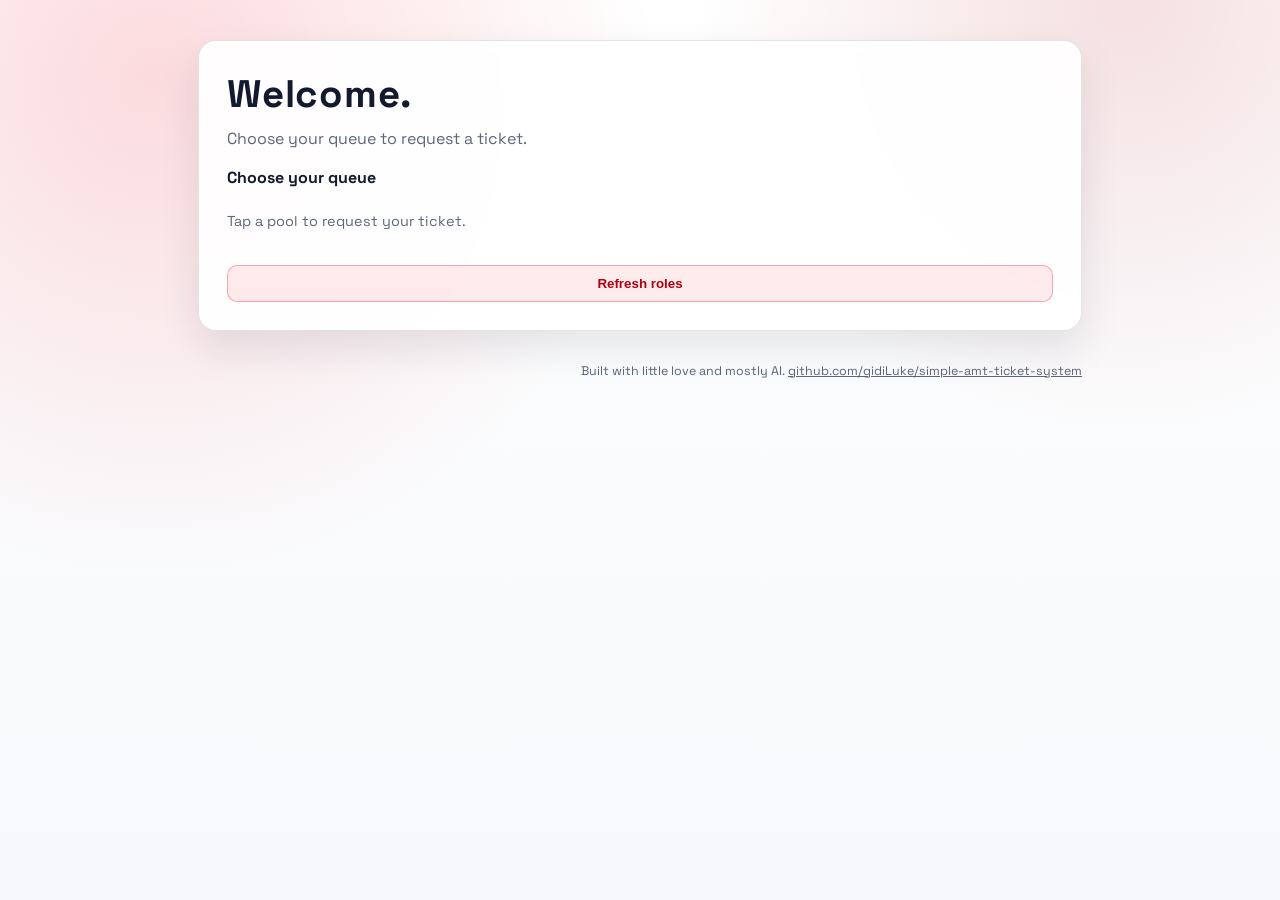
<file: frontends/user/index.html>
<!doctype html>
<html lang="en">
  <head>
    <meta charset="utf-8" />
    <meta name="viewport" content="width=device-width, initial-scale=1" />
    <title>AMT Office Queue | Your Ticket</title>
    <link rel="stylesheet" href="../styles.css" />
  </head>
  <body>
    <main class="shell">
      <section id="selection-screen" class="glass hero">
        <h1 class="headline">Welcome.</h1>
        <p class="sub">Choose your queue to request a ticket.</p>
        <div id="role-panel" class="role-screen">
          <p class="role-screen-title">Choose your queue</p>
          <p class="meta">Tap a pool to request your ticket.</p>
          <div id="role-buttons" class="role-buttons"></div>
          <button id="refresh-roles" class="secondary" type="button">Refresh roles</button>
        </div>
      </section>

      <section id="ticket-screen" class="glass hero" hidden>
        <div class="hero-top-row">
          <h1 class="headline">Your Ticket</h1>
          <button id="notification-toggle" class="notify-chip" type="button" hidden></button>
        </div>
        <p class="sub">Please keep this screen open while you wait for your call.</p>

        <div class="ticket-display">
          <div id="ticket-number" class="ticket-pill">Creating ticket...</div>
          <p id="status" class="status">Connecting to queue service...</p>
          <div class="estimate-grid" id="estimate" hidden>
            <div class="estimate-card">
              <div class="estimate-label">People Ahead</div>
              <div class="estimate-value" id="people-ahead">-</div>
            </div>
            <div class="estimate-card">
              <div class="estimate-label">Estimated Wait</div>
              <div class="estimate-value" id="wait-time">-</div>
            </div>
          </div>
          <button id="revoke" class="secondary" hidden>Revoke Ticket</button>
          <button id="retry" class="secondary" hidden>Try again</button>
        </div>

        <div id="call-alert" class="call-alert" hidden>
          <p class="call-alert-title">Now serving your ticket</p>
          <p class="call-alert-body">Please proceed to the desk.</p>
        </div>
      </section>
    </main>

    <footer class="legal">
      <a id="imprint-link" class="imprint-link" href="#" target="_blank" rel="noopener noreferrer" hidden>Imprint</a>
      <p class="footnote">
        Built with little love and mostly AI.
        <a href="https://github.com/gidiLuke/simple-amt-ticket-system" target="_blank" rel="noopener noreferrer">github.com/gidiLuke/simple-amt-ticket-system</a>
      </p>
    </footer>

    <script src="../config.js"></script>
    <script src="./user.js"></script>
  </body>
</html>
</file>
<file: frontends/styles.css>
@import url("https://fonts.googleapis.com/css2?family=Space+Grotesk:wght@400;500;700&display=swap");

:root {
  --bg: #f6f8fb;
  --card: rgba(255, 255, 255, 0.92);
  --muted: #5c667a;
  --text: #111a2e;
  --accent: #ea0016;
  --accent-2: #b00011;
  --danger: #ea0016;
  --border: rgba(17, 26, 46, 0.12);
}

* {
  box-sizing: border-box;
}

body {
  margin: 0;
  min-height: 100vh;
  font-family: "Space Grotesk", "Segoe UI", sans-serif;
  background:
    radial-gradient(circle at 12% 8%, rgba(234, 0, 22, 0.14) 0, rgba(234, 0, 22, 0) 36%),
    radial-gradient(circle at 88% 0%, rgba(176, 0, 17, 0.12) 0, rgba(176, 0, 17, 0) 30%),
    linear-gradient(180deg, #ffffff 0%, var(--bg) 100%);
  color: var(--text);
}

body.ticket-called-active {
  animation: called-bg-pulse 1.6s ease-in-out infinite;
}

body.ticket-called-active .glass.hero {
  animation: called-card-pulse 1.6s ease-in-out infinite;
}

.shell {
  max-width: 920px;
  margin: 0 auto;
  padding: 40px 18px 60px;
}

.glass {
  background: var(--card);
  border: 1px solid var(--border);
  backdrop-filter: blur(6px);
  border-radius: 18px;
  box-shadow: 0 18px 40px rgba(17, 26, 46, 0.1);
}

.hero {
  padding: 28px;
}

.headline {
  margin: 0;
  font-size: clamp(1.6rem, 4vw, 2.4rem);
  letter-spacing: 0.02em;
}

.hero-top-row {
  display: flex;
  align-items: flex-start;
  justify-content: space-between;
  gap: 12px;
}

.hero-actions {
  display: flex;
  gap: 8px;
  align-items: center;
}

.sub {
  margin: 10px 0 0;
  color: var(--muted);
}

.ticket-display {
  margin-top: 22px;
  display: grid;
  gap: 12px;
}

.role-screen {
  margin-top: 18px;
  display: grid;
  gap: 10px;
}

.role-screen-title {
  margin: 0;
  font-size: 1rem;
  font-weight: 700;
}

.role-buttons {
  display: grid;
  gap: 8px;
}

.role-option-btn {
  width: 100%;
  text-align: left;
  border: 1px solid var(--border);
  background: #fff;
  color: var(--text);
  box-shadow: none;
  border-radius: 12px;
  padding: 12px 14px;
  font-weight: 600;
}

.role-option-btn:hover {
  box-shadow: none;
  border-color: rgba(176, 0, 17, 0.35);
}

.role-option-btn .meta {
  margin-top: 3px;
  display: block;
  font-size: 0.8rem;
}

.call-alert {
  margin-top: 16px;
  padding: 14px 16px;
  border-radius: 14px;
  border: 1px solid rgba(234, 0, 22, 0.38);
  background: linear-gradient(120deg, rgba(234, 0, 22, 0.08), rgba(255, 255, 255, 0.95));
}

.call-alert-title {
  margin: 0;
  font-size: 1.05rem;
  font-weight: 700;
  color: var(--accent-2);
}

.call-alert-body {
  margin: 4px 0 0;
  color: var(--text);
}

.agent-inline-alert {
  margin-top: 10px;
  padding: 8px 10px;
  border-radius: 10px;
  border: 1px solid rgba(176, 0, 17, 0.28);
  background: rgba(234, 0, 22, 0.08);
  color: var(--accent-2);
  font-size: 0.82rem;
  font-weight: 600;
}

.estimate-grid {
  display: grid;
  gap: 10px;
  grid-template-columns: repeat(2, minmax(0, 1fr));
}

.estimate-card {
  border: 1px solid var(--border);
  border-radius: 12px;
  padding: 10px 12px;
  background: #fff;
}

.estimate-label {
  font-size: 0.78rem;
  text-transform: uppercase;
  letter-spacing: 0.06em;
  color: var(--muted);
}

.estimate-value {
  margin-top: 4px;
  font-size: 1.24rem;
  font-weight: 700;
  color: var(--text);
}

.ticket-pill {
  display: inline-block;
  padding: 12px 20px;
  border-radius: 999px;
  font-weight: 700;
  letter-spacing: 0.05em;
  color: #fff;
  background: linear-gradient(90deg, var(--accent), #ff3b4f);
  border: 1px solid rgba(176, 0, 17, 0.45);
}

.status {
  font-size: 0.98rem;
  color: var(--muted);
}

.status.ok {
  color: #0f7a43;
}

.grid {
  margin-top: 20px;
  display: grid;
  gap: 12px;
}

.ticket-card {
  display: flex;
  align-items: center;
  justify-content: space-between;
  gap: 16px;
  padding: 16px 18px;
  border: 1px solid var(--border);
  border-radius: 14px;
  background: #fff;
}

.ticket-number {
  font-size: 1.1rem;
  font-weight: 700;
}

.meta {
  color: var(--muted);
  font-size: 0.9rem;
}

button {
  border: none;
  border-radius: 10px;
  padding: 10px 14px;
  color: #fff;
  font-weight: 700;
  background: linear-gradient(90deg, var(--accent), #ff3b4f);
  cursor: pointer;
  box-shadow: 0 8px 18px rgba(234, 0, 22, 0.25);
  transition: transform 0.2s ease, box-shadow 0.2s ease;
}

button:hover {
  transform: translateY(-1px);
  box-shadow: 0 12px 20px rgba(234, 0, 22, 0.3);
}

button:disabled {
  cursor: not-allowed;
  opacity: 0.7;
}

.secondary {
  background: rgba(234, 0, 22, 0.08);
  color: var(--accent-2);
  border: 1px solid rgba(234, 0, 22, 0.3);
  box-shadow: none;
}

.secondary:hover {
  box-shadow: none;
}

.empty {
  padding: 18px;
  color: var(--muted);
  text-align: center;
}

.badge {
  margin-top: 14px;
  display: inline-block;
  padding: 8px 10px;
  border-radius: 999px;
  border: 1px solid rgba(234, 0, 22, 0.28);
  color: var(--muted);
  font-size: 0.82rem;
  background: rgba(234, 0, 22, 0.06);
}

.mode-hint {
  margin-top: 10px;
  color: var(--muted);
  font-size: 0.82rem;
}

.settings-panel {
  margin-top: 14px;
  padding: 12px;
  border: 1px solid var(--border);
  border-radius: 14px;
  background: rgba(255, 255, 255, 0.8);
  display: grid;
  gap: 10px;
}

.settings-panel[hidden] {
  display: none;
}

.settings-label {
  font-size: 0.82rem;
  color: var(--muted);
}

.settings-row {
  display: flex;
  gap: 10px;
  flex-wrap: wrap;
}

.role-groups {
  display: grid;
  gap: 10px;
}

.role-chip-wrap {
  display: flex;
  flex-wrap: wrap;
  gap: 8px;
}

.role-chip {
  border: 1px solid rgba(17, 26, 46, 0.16);
  background: #fff;
  color: var(--muted);
  border-radius: 999px;
  padding: 6px 10px;
  font-size: 0.78rem;
  font-weight: 600;
  box-shadow: none;
}

.role-chip:hover {
  box-shadow: none;
  border-color: rgba(17, 26, 46, 0.3);
}

.role-chip-active {
  border-color: rgba(176, 0, 17, 0.35);
  color: var(--accent-2);
  background: rgba(234, 0, 22, 0.08);
}

.passphrase-input {
  flex: 1;
  min-width: 220px;
  border: 1px solid var(--border);
  border-radius: 10px;
  padding: 9px 11px;
  font: inherit;
  color: var(--text);
  background: #fff;
}

.passphrase-input:focus {
  outline: 2px solid rgba(234, 0, 22, 0.2);
  outline-offset: 1px;
}

.qr-block {
  margin-top: 2px;
  display: grid;
  gap: 8px;
}

.qr-header {
  font-size: 0.84rem;
  color: var(--muted);
}

.user-qr {
  background: #fff;
  border: 1px solid var(--border);
  border-radius: 10px;
}

.notify-chip {
  border: 1px solid rgba(17, 26, 46, 0.18);
  border-radius: 999px;
  padding: 7px 11px;
  min-height: auto;
  color: var(--muted);
  background: rgba(255, 255, 255, 0.78);
  box-shadow: none;
  font-size: 0.78rem;
  font-weight: 600;
  letter-spacing: 0.01em;
  white-space: nowrap;
}

.notify-chip:hover {
  transform: translateY(-1px);
  box-shadow: none;
  border-color: rgba(17, 26, 46, 0.28);
}

.notify-chip[aria-pressed="true"] {
  color: var(--accent-2);
  border-color: rgba(176, 0, 17, 0.35);
  background: rgba(234, 0, 22, 0.08);
}

.notify-chip:disabled {
  color: #8791a4;
  border-color: rgba(17, 26, 46, 0.12);
  background: rgba(17, 26, 46, 0.04);
}

.legal {
  max-width: 920px;
  margin: -36px auto 24px;
  padding: 0 18px;
  text-align: right;
}

.imprint-link {
  color: var(--muted);
  font-size: 0.85rem;
  text-decoration: none;
  border-bottom: 1px solid rgba(17, 26, 46, 0.2);
}

.imprint-link:hover {
  color: var(--accent-2);
  border-bottom-color: rgba(176, 0, 17, 0.45);
}

.footnote {
  margin: 8px 0 0;
  color: var(--muted);
  font-size: 0.78rem;
}

.footnote a {
  color: inherit;
}

.footnote a:hover {
  color: var(--accent-2);
}

@keyframes called-bg-pulse {
  0%,
  100% {
    background:
      radial-gradient(circle at 12% 8%, rgba(234, 0, 22, 0.14) 0, rgba(234, 0, 22, 0) 36%),
      radial-gradient(circle at 88% 0%, rgba(176, 0, 17, 0.12) 0, rgba(176, 0, 17, 0) 30%),
      linear-gradient(180deg, #ffffff 0%, var(--bg) 100%);
  }
  50% {
    background:
      radial-gradient(circle at 12% 8%, rgba(234, 0, 22, 0.2) 0, rgba(234, 0, 22, 0.02) 42%),
      radial-gradient(circle at 88% 0%, rgba(176, 0, 17, 0.17) 0, rgba(176, 0, 17, 0) 34%),
      linear-gradient(180deg, #fff8f8 0%, #f8f3f3 100%);
  }
}

@keyframes called-card-pulse {
  0%,
  100% {
    box-shadow: 0 18px 40px rgba(17, 26, 46, 0.1);
    border-color: var(--border);
  }
  50% {
    box-shadow: 0 22px 44px rgba(176, 0, 17, 0.2);
    border-color: rgba(234, 0, 22, 0.28);
  }
}

@media (max-width: 640px) {
  .hero-top-row {
    flex-direction: column;
    align-items: flex-start;
  }

  .hero-actions {
    width: 100%;
    flex-wrap: wrap;
  }

  .passphrase-input {
    min-width: 180px;
  }

  .legal {
    margin: -30px auto 20px;
    text-align: left;
  }

  .estimate-grid {
    grid-template-columns: 1fr;
  }

  .role-option-btn {
    padding: 14px;
    font-size: 1rem;
  }
}
</file>
